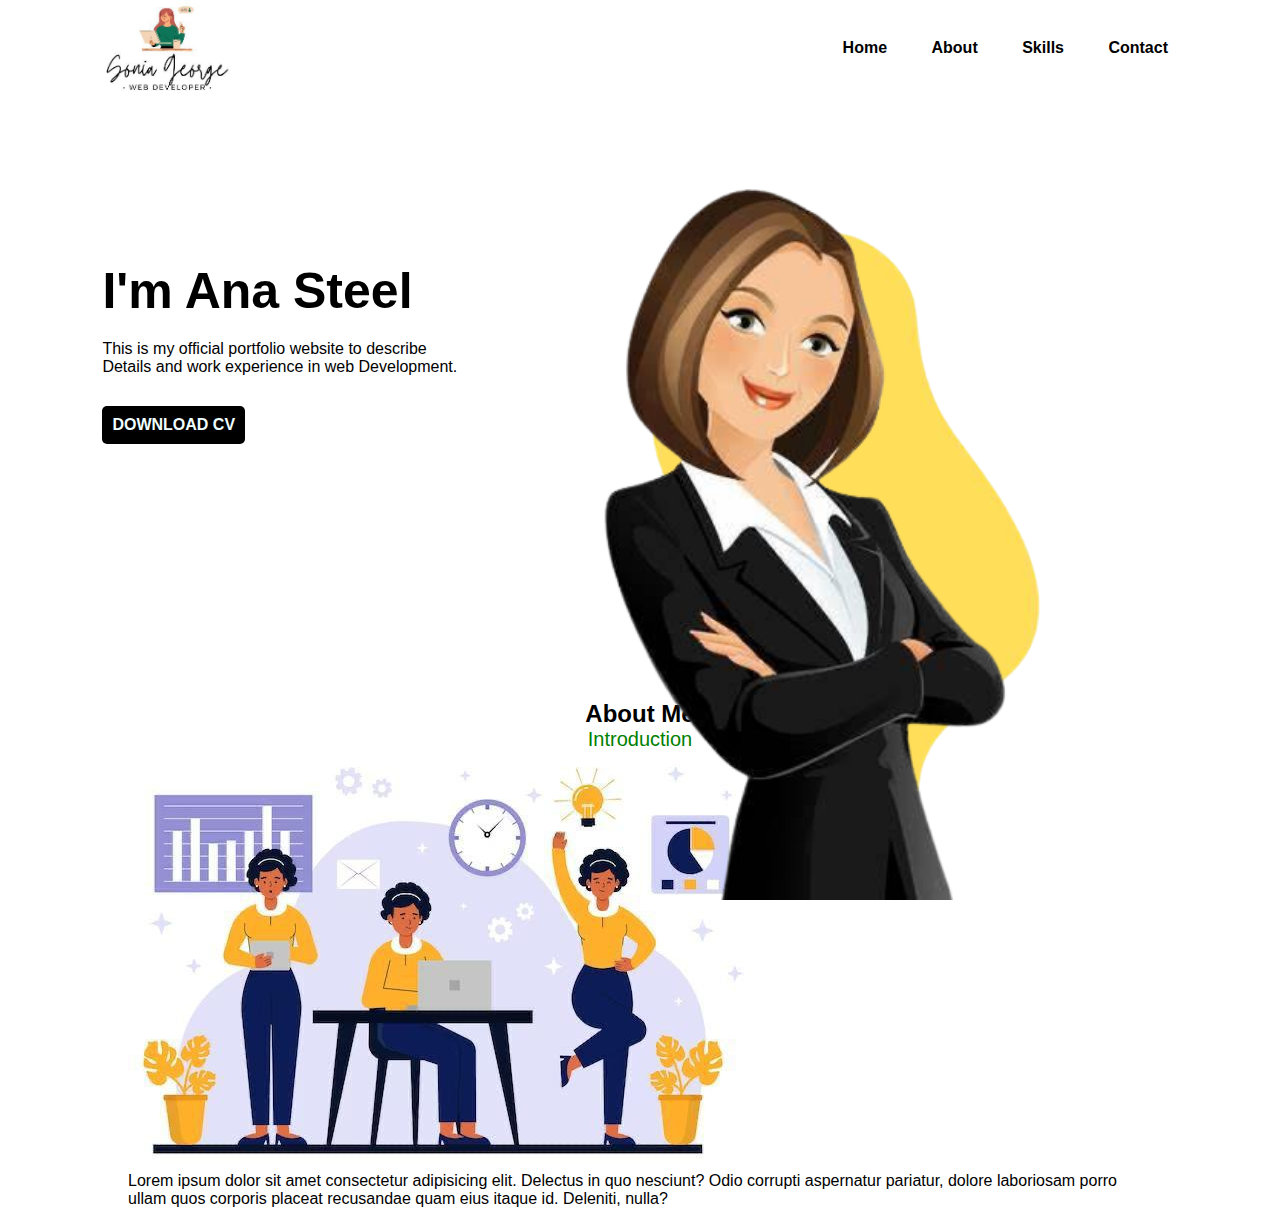
<file: index.html>
<!DOCTYPE html>
<html lang="en">

<head>
    <meta charset="UTF-8">
    <meta name="viewport" content="width=device-width, initial-scale=1.0">
    <title>portfolio</title>
    <link rel="stylesheet" href="style.css">
    <!-- font -->
    <link rel="preconnect" href="https://fonts.googleapis.com">
    <link rel="preconnect" href="https://fonts.gstatic.com" crossorigin>
    <link
        href="https://fonts.googleapis.com/css2?family=Open+Sans:ital,wght@0,800;1,300;1,400;1,600;1,800&family=Raleway:ital,wght@0,400;0,500;0,900;1,400;1,700;1,900&display=swap"
        rel="stylesheet">
    <!-- font awsome -->
    <link rel="stylesheet" href="https://cdnjs.cloudflare.com/ajax/libs/font-awesome/6.4.2/css/all.min.css"
        integrity="sha512-z3gLpd7yknf1YoNbCzqRKc4qyor8gaKU1qmn+CShxbuBusANI9QpRohGBreCFkKxLhei6S9CQXFEbbKuqLg0DA=="
        crossorigin="anonymous" referrerpolicy="no-referrer" />
</head>

<body>
    <div id="container " class="container">
        <!-- navbar -->
        <nav>
            <img class="logo" src="./images/logo.jpeg" alt="logo">
            <ul>
                <li class="list-item"><a class="links" href="">Home</a></li>
                <li class="list-item"><a class="links" href="">About</a></li>
                <li class="list-item"><a class="links" href="">Skills</a></li>
                <li class="list-item"><a class="links" href="">Contact</a></li>
            </ul>
        </nav>

        <!-- home -->
        <section id="home">
            <div class="title">
                <h1 id="username">I'm Ana <span id="Iname"></span>Steel</h1>
                <p id="user-details">This is my official portfolio website to describe
                    <br>
                    Details and work experience in web Development.
                </p>
                <a id="DOWNLOAD" href="./Adobe Scan Apr 16, 2023 (1).pdf" download>DOWNLOAD CV</a>
            </div>
            <div class="images">
                <img class="shape" src="./images/yellow bg.png" alt="shape">
                <img class="girl" src="./images/girl.png" alt="girl">
            </div>
        </section>

        <!-- about -->
        <section id="about">
            <div class="about-head">
                <h2 class="main head">About Me</h2>
                <span class="subhead">Introduction</span>
            </div>
            <div class="about-content">
                <div class="about-img">
                    <img src="./images/WhatsApp Image 2023-09-27 at 3.51.21 PM.jpeg" alt="">
                </div>
                <div class="about-details">
                    <p>
                        Lorem ipsum dolor sit amet consectetur adipisicing elit. Delectus in quo nesciunt? Odio corrupti
                        aspernatur pariatur, dolore laboriosam porro ullam quos corporis placeat recusandae quam eius
                        itaque id. Deleniti, nulla?
                    </p>
                    <div class="information">
                        <div class="info-box">
                            
                        </div>
                    </div>
                </div>
            </div>
        </section>
    </div>
</body>

</html>
</file>
<file: style.css>
*{
    margin: 0px;
    padding: 0px;
    font-family: Arial, Helvetica, sans-serif;
}
.container{
    width: 100%;
    height: 100vh;
    position: relative;
}

nav{
    display: flex;
    justify-content: space-between;
    width: 85%;
    align-items: center;
    margin-left: 100px;
}
.logo{
    width: 130px;
}
.list-item{
    display: inline;
    list-style: none;
    margin: 10px 20px;
}
.links{
    text-decoration: none;
    font-weight: bold;
    color: black;
}
.links:hover{
    color: darkgray;
}
.title{
    margin: 13% 0px 0px 8% ;
}
#username{
    font-size: 50px;
    margin-bottom: 20px;

}
#Iname{
    color: gold;
    font-size: 50px;
}
#user-detail{
    line-height: 20px;
}
#DOWNLOAD{
    text-decoration: none;
    background-color: black;
    color: azure;
    padding: 10px;
    border-radius: 5px;
    margin-top: 30px;
    display: inline-block;
    font-weight: bold;
}
.images{
    width: 45%;
    height: 80%;
    position: absolute;
    right:30px ;
    bottom: 0;

}
.images>img{
    position: absolute;
    height: 100%;
    bottom: 0;
    left: 30%;
    transform:translate(-50%) ;
    transition: bottom 1s , left 1s; 
}

.images:hover .shape{
    bottom: 80px;
}
.images:hover .girl{
    left: 40%;
}
#about{
    margin: 20% 10% 0% 10%;
}
.about-head{
    text-align: center;
}
.main-head{
    font-size: 30px;
}
.subhead{
    font-size: 20px;
    color: green;
}
</file>
